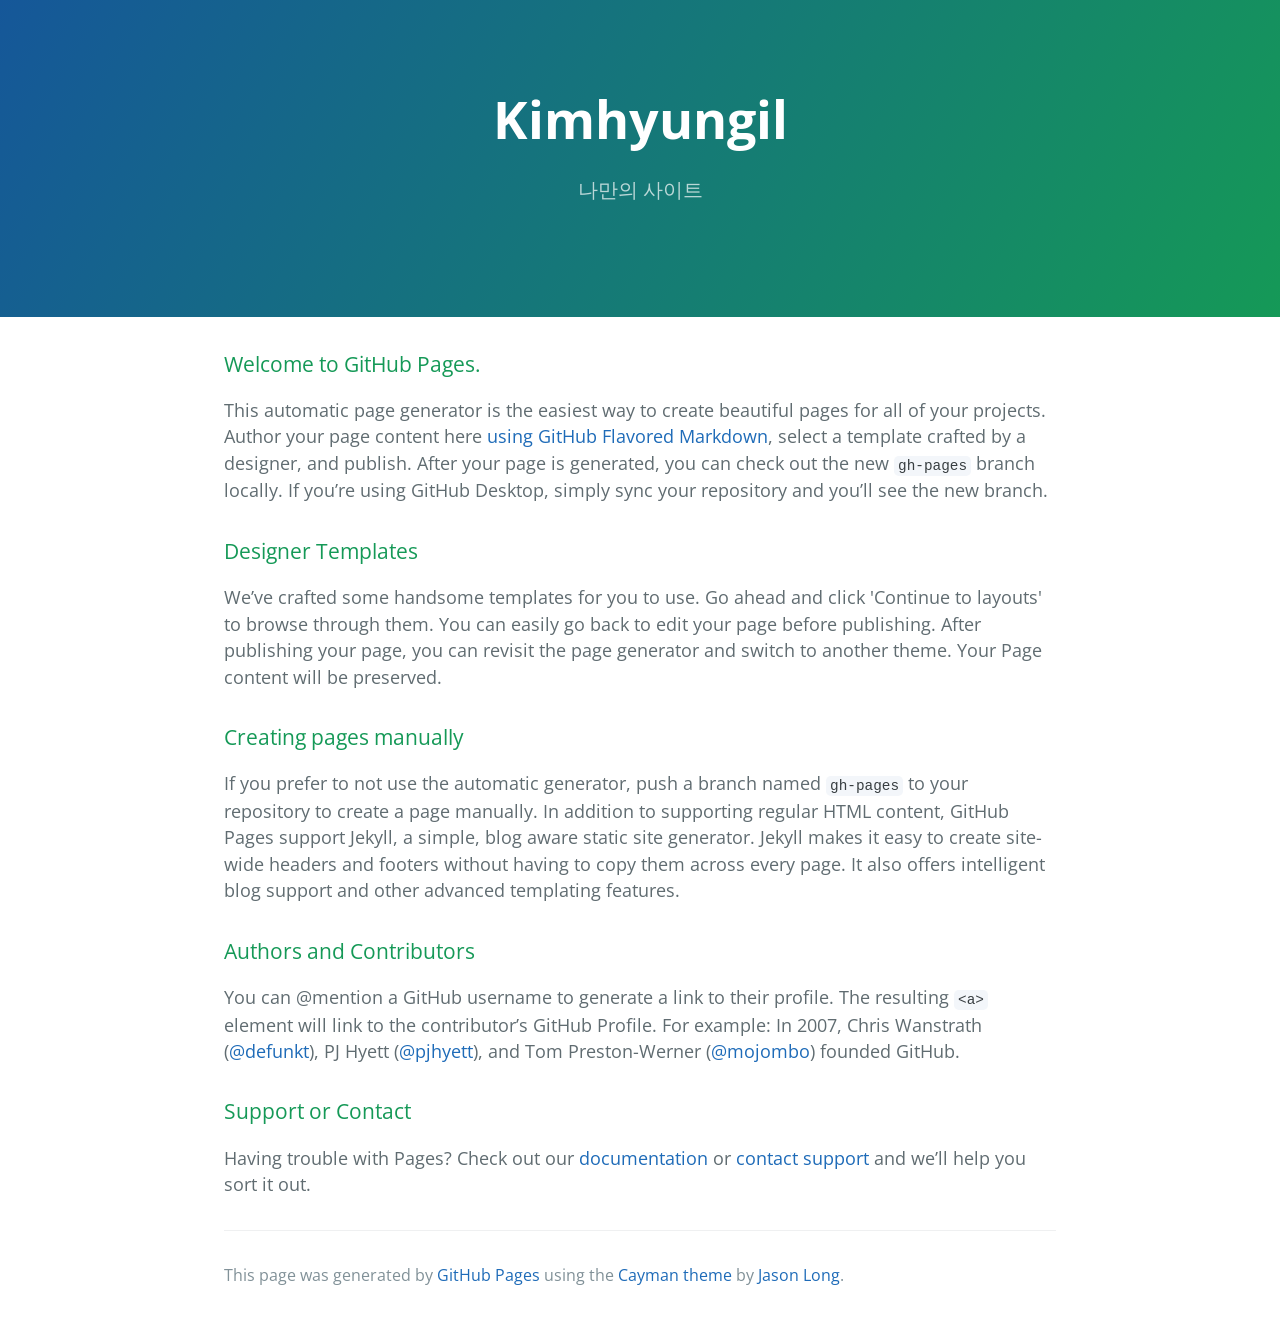
<file: index.html>
<!DOCTYPE html>
<html lang="en-us">
  <head>
    <meta charset="UTF-8">
    <title>Kimhyungil.GitHub.io by KimHyungil</title>
    <meta name="viewport" content="width=device-width, initial-scale=1">
    <link rel="stylesheet" type="text/css" href="stylesheets/normalize.css" media="screen">
    <link href='https://fonts.googleapis.com/css?family=Open+Sans:400,700' rel='stylesheet' type='text/css'>
    <link rel="stylesheet" type="text/css" href="stylesheets/stylesheet.css" media="screen">
    <link rel="stylesheet" type="text/css" href="stylesheets/github-light.css" media="screen">
  </head>
  <body>
    <section class="page-header">
      <h1 class="project-name">Kimhyungil</h1>
      <h2 class="project-tagline">나만의 사이트</h2>
    </section>

    <section class="main-content">
      <h3>
<a id="welcome-to-github-pages" class="anchor" href="#welcome-to-github-pages" aria-hidden="true"><span aria-hidden="true" class="octicon octicon-link"></span></a>Welcome to GitHub Pages.</h3>

<p>This automatic page generator is the easiest way to create beautiful pages for all of your projects. Author your page content here <a href="https://guides.github.com/features/mastering-markdown/">using GitHub Flavored Markdown</a>, select a template crafted by a designer, and publish. After your page is generated, you can check out the new <code>gh-pages</code> branch locally. If you’re using GitHub Desktop, simply sync your repository and you’ll see the new branch.</p>

<h3>
<a id="designer-templates" class="anchor" href="#designer-templates" aria-hidden="true"><span aria-hidden="true" class="octicon octicon-link"></span></a>Designer Templates</h3>

<p>We’ve crafted some handsome templates for you to use. Go ahead and click 'Continue to layouts' to browse through them. You can easily go back to edit your page before publishing. After publishing your page, you can revisit the page generator and switch to another theme. Your Page content will be preserved.</p>

<h3>
<a id="creating-pages-manually" class="anchor" href="#creating-pages-manually" aria-hidden="true"><span aria-hidden="true" class="octicon octicon-link"></span></a>Creating pages manually</h3>

<p>If you prefer to not use the automatic generator, push a branch named <code>gh-pages</code> to your repository to create a page manually. In addition to supporting regular HTML content, GitHub Pages support Jekyll, a simple, blog aware static site generator. Jekyll makes it easy to create site-wide headers and footers without having to copy them across every page. It also offers intelligent blog support and other advanced templating features.</p>

<h3>
<a id="authors-and-contributors" class="anchor" href="#authors-and-contributors" aria-hidden="true"><span aria-hidden="true" class="octicon octicon-link"></span></a>Authors and Contributors</h3>

<p>You can @mention a GitHub username to generate a link to their profile. The resulting <code>&lt;a&gt;</code> element will link to the contributor’s GitHub Profile. For example: In 2007, Chris Wanstrath (<a href="https://github.com/defunkt" class="user-mention">@defunkt</a>), PJ Hyett (<a href="https://github.com/pjhyett" class="user-mention">@pjhyett</a>), and Tom Preston-Werner (<a href="https://github.com/mojombo" class="user-mention">@mojombo</a>) founded GitHub.</p>

<h3>
<a id="support-or-contact" class="anchor" href="#support-or-contact" aria-hidden="true"><span aria-hidden="true" class="octicon octicon-link"></span></a>Support or Contact</h3>

<p>Having trouble with Pages? Check out our <a href="https://help.github.com/pages">documentation</a> or <a href="https://github.com/contact">contact support</a> and we’ll help you sort it out.</p>

      <footer class="site-footer">

        <span class="site-footer-credits">This page was generated by <a href="https://pages.github.com">GitHub Pages</a> using the <a href="https://github.com/jasonlong/cayman-theme">Cayman theme</a> by <a href="https://twitter.com/jasonlong">Jason Long</a>.</span>
      </footer>

    </section>

  
  </body>
</html>
</file>
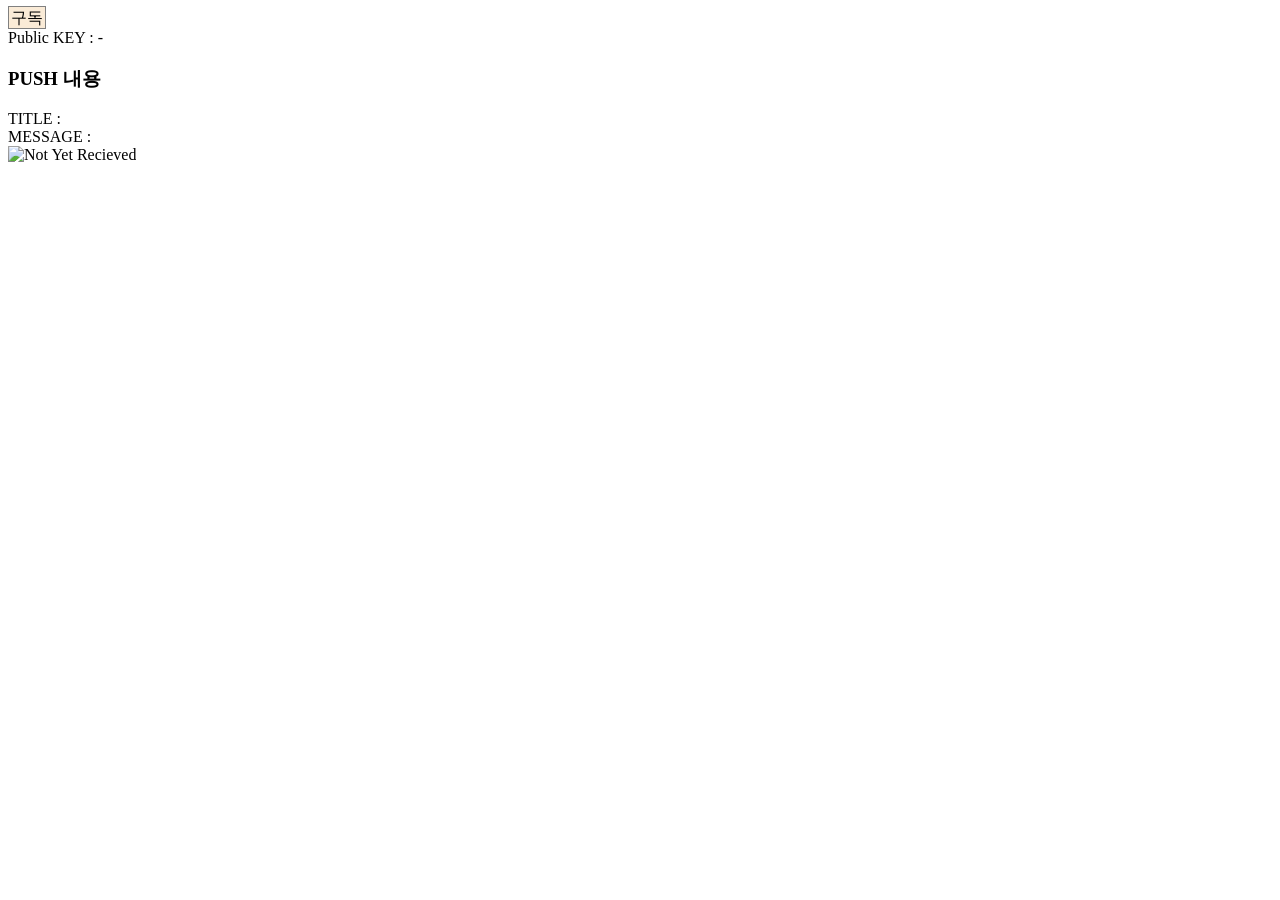
<file: client/index.html>
<html>
    <head>
        <link rel="stylesheet" href="style.css">
    </head>
    <body>
        <a class="btn_subscribe" id="subscribe">구독</a><br>
        Public KEY : <span id="receivedPubKey">-</span><br>
        <script src="client.js"></script>
        <h3>PUSH 내용</h3>
        TITLE : <span class="title"></span><BR>
        MESSAGE : <span class="message"></span><BR>
        <img class="result_image" alt="Not Yet Recieved">
    </body>
</html>
</file>
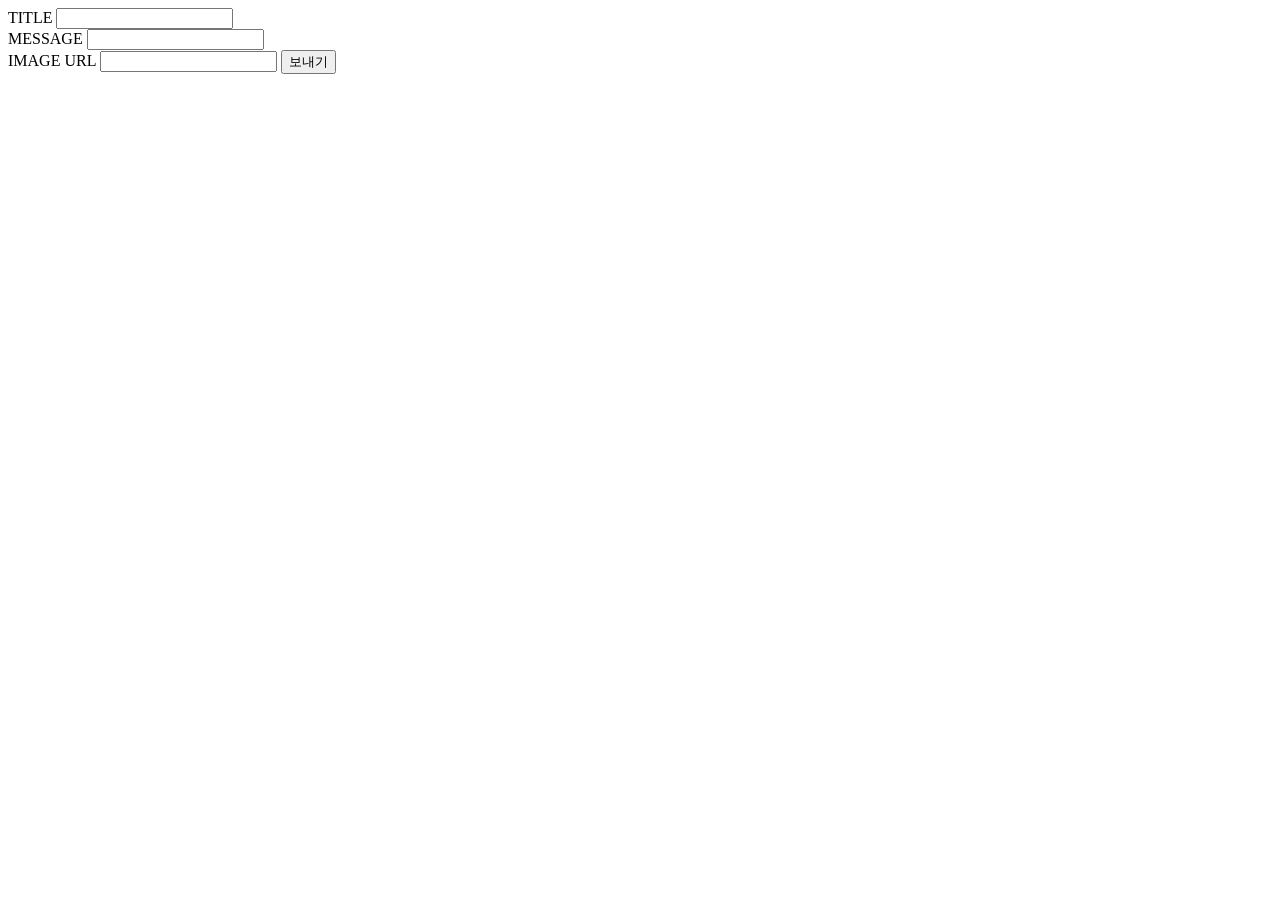
<file: sketcher/index.html>
<html>
    <body>
        <form action="/push/notify" method="post">
            TITLE <input type="text" name="title"><BR>
            MESSAGE <input type="text" name="message"><BR>
            IMAGE URL <input type="text" name="image_url">
            <button type="submit">보내기</button>
        </form>
    </body>
</html>
</file>
<file: stylesheets/stylesheet.css>
* {
  box-sizing: border-box; }

body {
  padding: 0;
  margin: 0;
  font-family: "Open Sans", "Helvetica Neue", Helvetica, Arial, sans-serif;
  font-size: 16px;
  line-height: 1.5;
  color: #606c71; }

a {
  color: #1e6bb8;
  text-decoration: none; }
  a:hover {
    text-decoration: underline; }

.btn {
  display: inline-block;
  margin-bottom: 1rem;
  color: rgba(255, 255, 255, 0.7);
  background-color: rgba(255, 255, 255, 0.08);
  border-color: rgba(255, 255, 255, 0.2);
  border-style: solid;
  border-width: 1px;
  border-radius: 0.3rem;
  transition: color 0.2s, background-color 0.2s, border-color 0.2s; }
  .btn + .btn {
    margin-left: 1rem; }

.btn:hover {
  color: rgba(255, 255, 255, 0.8);
  text-decoration: none;
  background-color: rgba(255, 255, 255, 0.2);
  border-color: rgba(255, 255, 255, 0.3); }

@media screen and (min-width: 64em) {
  .btn {
    padding: 0.75rem 1rem; } }

@media screen and (min-width: 42em) and (max-width: 64em) {
  .btn {
    padding: 0.6rem 0.9rem;
    font-size: 0.9rem; } }

@media screen and (max-width: 42em) {
  .btn {
    display: block;
    width: 100%;
    padding: 0.75rem;
    font-size: 0.9rem; }
    .btn + .btn {
      margin-top: 1rem;
      margin-left: 0; } }

.page-header {
  color: #fff;
  text-align: center;
  background-color: #159957;
  background-image: linear-gradient(120deg, #155799, #159957); }

@media screen and (min-width: 64em) {
  .page-header {
    padding: 5rem 6rem; } }

@media screen and (min-width: 42em) and (max-width: 64em) {
  .page-header {
    padding: 3rem 4rem; } }

@media screen and (max-width: 42em) {
  .page-header {
    padding: 2rem 1rem; } }

.project-name {
  margin-top: 0;
  margin-bottom: 0.1rem; }

@media screen and (min-width: 64em) {
  .project-name {
    font-size: 3.25rem; } }

@media screen and (min-width: 42em) and (max-width: 64em) {
  .project-name {
    font-size: 2.25rem; } }

@media screen and (max-width: 42em) {
  .project-name {
    font-size: 1.75rem; } }

.project-tagline {
  margin-bottom: 2rem;
  font-weight: normal;
  opacity: 0.7; }

@media screen and (min-width: 64em) {
  .project-tagline {
    font-size: 1.25rem; } }

@media screen and (min-width: 42em) and (max-width: 64em) {
  .project-tagline {
    font-size: 1.15rem; } }

@media screen and (max-width: 42em) {
  .project-tagline {
    font-size: 1rem; } }

.main-content :first-child {
  margin-top: 0; }
.main-content img {
  max-width: 100%; }
.main-content h1, .main-content h2, .main-content h3, .main-content h4, .main-content h5, .main-content h6 {
  margin-top: 2rem;
  margin-bottom: 1rem;
  font-weight: normal;
  color: #159957; }
.main-content p {
  margin-bottom: 1em; }
.main-content code {
  padding: 2px 4px;
  font-family: Consolas, "Liberation Mono", Menlo, Courier, monospace;
  font-size: 0.9rem;
  color: #383e41;
  background-color: #f3f6fa;
  border-radius: 0.3rem; }
.main-content pre {
  padding: 0.8rem;
  margin-top: 0;
  margin-bottom: 1rem;
  font: 1rem Consolas, "Liberation Mono", Menlo, Courier, monospace;
  color: #567482;
  word-wrap: normal;
  background-color: #f3f6fa;
  border: solid 1px #dce6f0;
  border-radius: 0.3rem; }
  .main-content pre > code {
    padding: 0;
    margin: 0;
    font-size: 0.9rem;
    color: #567482;
    word-break: normal;
    white-space: pre;
    background: transparent;
    border: 0; }
.main-content .highlight {
  margin-bottom: 1rem; }
  .main-content .highlight pre {
    margin-bottom: 0;
    word-break: normal; }
.main-content .highlight pre, .main-content pre {
  padding: 0.8rem;
  overflow: auto;
  font-size: 0.9rem;
  line-height: 1.45;
  border-radius: 0.3rem; }
.main-content pre code, .main-content pre tt {
  display: inline;
  max-width: initial;
  padding: 0;
  margin: 0;
  overflow: initial;
  line-height: inherit;
  word-wrap: normal;
  background-color: transparent;
  border: 0; }
  .main-content pre code:before, .main-content pre code:after, .main-content pre tt:before, .main-content pre tt:after {
    content: normal; }
.main-content ul, .main-content ol {
  margin-top: 0; }
.main-content blockquote {
  padding: 0 1rem;
  margin-left: 0;
  color: #819198;
  border-left: 0.3rem solid #dce6f0; }
  .main-content blockquote > :first-child {
    margin-top: 0; }
  .main-content blockquote > :last-child {
    margin-bottom: 0; }
.main-content table {
  display: block;
  width: 100%;
  overflow: auto;
  word-break: normal;
  word-break: keep-all; }
  .main-content table th {
    font-weight: bold; }
  .main-content table th, .main-content table td {
    padding: 0.5rem 1rem;
    border: 1px solid #e9ebec; }
.main-content dl {
  padding: 0; }
  .main-content dl dt {
    padding: 0;
    margin-top: 1rem;
    font-size: 1rem;
    font-weight: bold; }
  .main-content dl dd {
    padding: 0;
    margin-bottom: 1rem; }
.main-content hr {
  height: 2px;
  padding: 0;
  margin: 1rem 0;
  background-color: #eff0f1;
  border: 0; }

@media screen and (min-width: 64em) {
  .main-content {
    max-width: 64rem;
    padding: 2rem 6rem;
    margin: 0 auto;
    font-size: 1.1rem; } }

@media screen and (min-width: 42em) and (max-width: 64em) {
  .main-content {
    padding: 2rem 4rem;
    font-size: 1.1rem; } }

@media screen and (max-width: 42em) {
  .main-content {
    padding: 2rem 1rem;
    font-size: 1rem; } }

.site-footer {
  padding-top: 2rem;
  margin-top: 2rem;
  border-top: solid 1px #eff0f1; }

.site-footer-owner {
  display: block;
  font-weight: bold; }

.site-footer-credits {
  color: #819198; }

@media screen and (min-width: 64em) {
  .site-footer {
    font-size: 1rem; } }

@media screen and (min-width: 42em) and (max-width: 64em) {
  .site-footer {
    font-size: 1rem; } }

@media screen and (max-width: 42em) {
  .site-footer {
    font-size: 0.9rem; } }
</file>
<file: stylesheets/github-light.css>
/*
The MIT License (MIT)

Copyright (c) 2016 GitHub, Inc.

Permission is hereby granted, free of charge, to any person obtaining a copy
of this software and associated documentation files (the "Software"), to deal
in the Software without restriction, including without limitation the rights
to use, copy, modify, merge, publish, distribute, sublicense, and/or sell
copies of the Software, and to permit persons to whom the Software is
furnished to do so, subject to the following conditions:

The above copyright notice and this permission notice shall be included in all
copies or substantial portions of the Software.

THE SOFTWARE IS PROVIDED "AS IS", WITHOUT WARRANTY OF ANY KIND, EXPRESS OR
IMPLIED, INCLUDING BUT NOT LIMITED TO THE WARRANTIES OF MERCHANTABILITY,
FITNESS FOR A PARTICULAR PURPOSE AND NONINFRINGEMENT. IN NO EVENT SHALL THE
AUTHORS OR COPYRIGHT HOLDERS BE LIABLE FOR ANY CLAIM, DAMAGES OR OTHER
LIABILITY, WHETHER IN AN ACTION OF CONTRACT, TORT OR OTHERWISE, ARISING FROM,
OUT OF OR IN CONNECTION WITH THE SOFTWARE OR THE USE OR OTHER DEALINGS IN THE
SOFTWARE.

*/

.pl-c /* comment */ {
  color: #969896;
}

.pl-c1 /* constant, variable.other.constant, support, meta.property-name, support.constant, support.variable, meta.module-reference, markup.raw, meta.diff.header */,
.pl-s .pl-v /* string variable */ {
  color: #0086b3;
}

.pl-e /* entity */,
.pl-en /* entity.name */ {
  color: #795da3;
}

.pl-smi /* variable.parameter.function, storage.modifier.package, storage.modifier.import, storage.type.java, variable.other */,
.pl-s .pl-s1 /* string source */ {
  color: #333;
}

.pl-ent /* entity.name.tag */ {
  color: #63a35c;
}

.pl-k /* keyword, storage, storage.type */ {
  color: #a71d5d;
}

.pl-s /* string */,
.pl-pds /* punctuation.definition.string, string.regexp.character-class */,
.pl-s .pl-pse .pl-s1 /* string punctuation.section.embedded source */,
.pl-sr /* string.regexp */,
.pl-sr .pl-cce /* string.regexp constant.character.escape */,
.pl-sr .pl-sre /* string.regexp source.ruby.embedded */,
.pl-sr .pl-sra /* string.regexp string.regexp.arbitrary-repitition */ {
  color: #183691;
}

.pl-v /* variable */ {
  color: #ed6a43;
}

.pl-id /* invalid.deprecated */ {
  color: #b52a1d;
}

.pl-ii /* invalid.illegal */ {
  color: #f8f8f8;
  background-color: #b52a1d;
}

.pl-sr .pl-cce /* string.regexp constant.character.escape */ {
  font-weight: bold;
  color: #63a35c;
}

.pl-ml /* markup.list */ {
  color: #693a17;
}

.pl-mh /* markup.heading */,
.pl-mh .pl-en /* markup.heading entity.name */,
.pl-ms /* meta.separator */ {
  font-weight: bold;
  color: #1d3e81;
}

.pl-mq /* markup.quote */ {
  color: #008080;
}

.pl-mi /* markup.italic */ {
  font-style: italic;
  color: #333;
}

.pl-mb /* markup.bold */ {
  font-weight: bold;
  color: #333;
}

.pl-md /* markup.deleted, meta.diff.header.from-file */ {
  color: #bd2c00;
  background-color: #ffecec;
}

.pl-mi1 /* markup.inserted, meta.diff.header.to-file */ {
  color: #55a532;
  background-color: #eaffea;
}

.pl-mdr /* meta.diff.range */ {
  font-weight: bold;
  color: #795da3;
}

.pl-mo /* meta.output */ {
  color: #1d3e81;
}
</file>
<file: client/style.css>
.btn_subscribe{
    background-color: antiquewhite;
    border:1px solid gray;
    padding: 2px;
    cursor: pointer;
}
</file>
